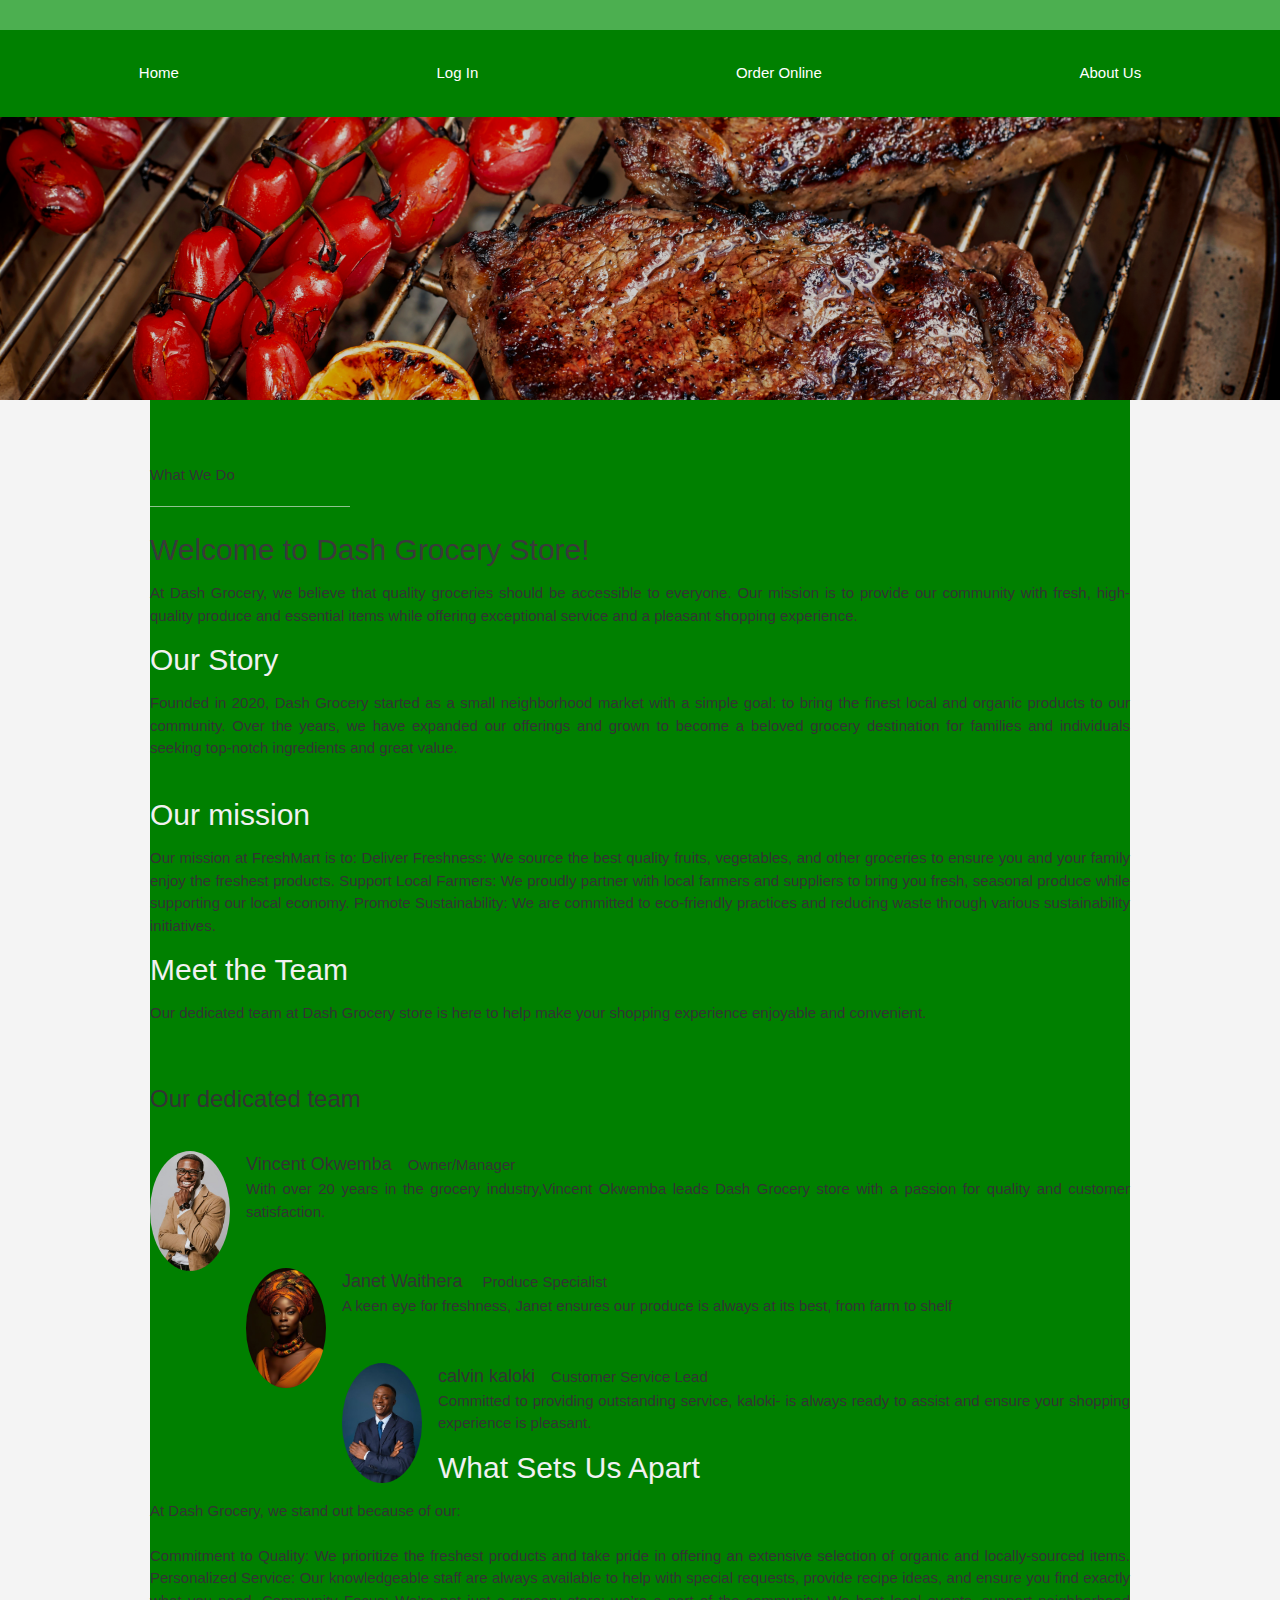
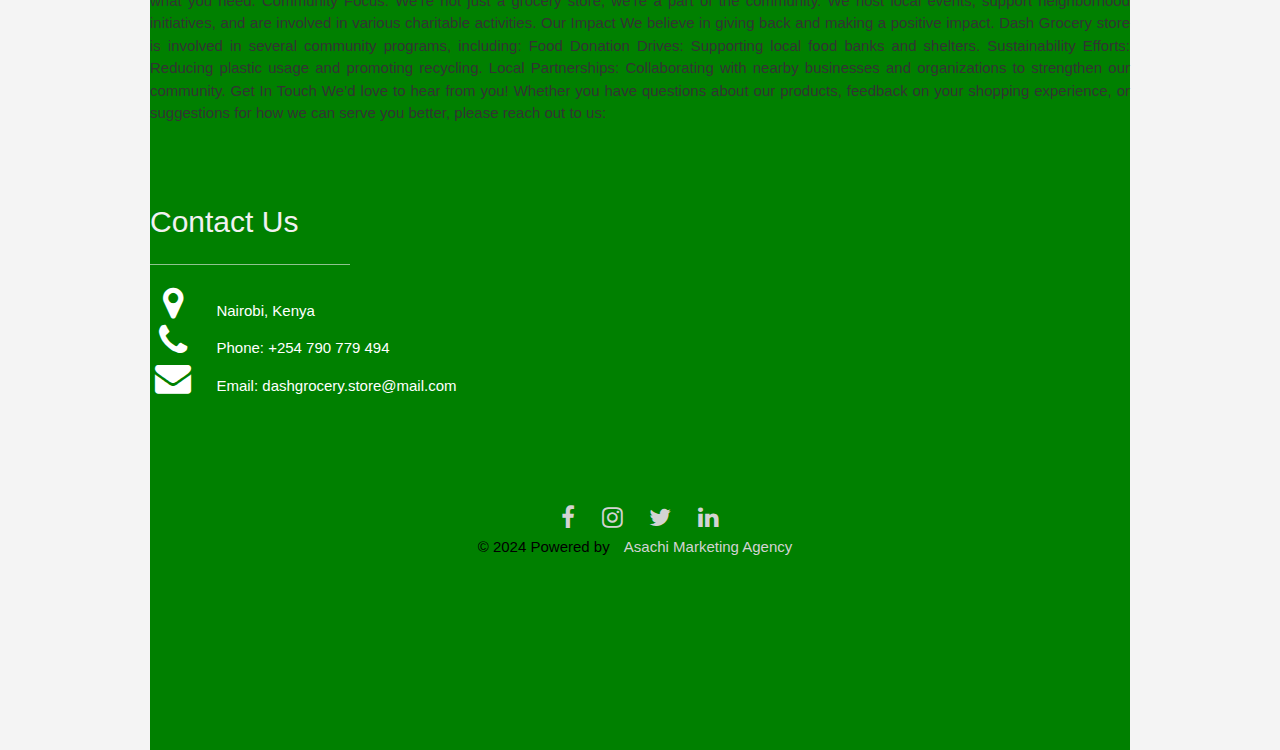
<file: about-us.html>
<!DOCTYPE>
<html media="screen">
<head>
<title>Downtown Grocery Store</title>
<link rel="stylesheet" href="https://www.w3schools.com/w3css/4/w3.css">
<link rel="stylesheet" href="style.css">
<link rel="stylesheet" href="https://cdnjs.cloudflare.com/ajax/libs/font-awesome/4.7.0/css/font-awesome.min.css">
</head>
<body>
  <header>

  </header>

  <div class="nav-wrapper">
    <nav>
      <ul class="nav-list">
        <li class="nav-item"><a href="index.html">Home</a></li>
        <li><a href="log-in.html">Log In</a></li>
        <li><a href="order-online.html">Order Online</a></li>
        <li><a href="about-us.html">About Us</a></li>
      </ul>
    </nav>
  </div>

<div class="image-holder">
  <img class="background-img" src="image/Taste_the_difference_3.png" width="100%">
</div>
<!-- About Us Section -->
<div class="what-we-do-section w3-content w3-justify w3-padding-64" id="about" style="background-color: green;
    <h2 class="w3-text-dark-grey">What We Do</h2>
    <hr style="width:200px" class="w3-opacity">
  <p><h2 class="w3-text-dark-grey">Welcome to Dash Grocery Store! </h2>
    At Dash Grocery, we believe that quality groceries should be accessible to everyone. Our mission is to provide our community with fresh, high-quality produce and essential items while offering exceptional service and a pleasant shopping experience.
    
    <h2 class="w3-text-light-grey">Our Story</h2>
    
    Founded in 2020, Dash Grocery started as a small neighborhood market with a simple goal: to bring the finest local and organic products to our community. Over the years, we have expanded our offerings and grown to become a beloved grocery destination for families and individuals seeking top-notch ingredients and great value.<br><br>
    
    <h2 class="w3-text-light-grey">Our mission </h2>
    
    Our mission at FreshMart is to:
    
    Deliver Freshness: We source the best quality fruits, vegetables, and other groceries to ensure you and your family enjoy the freshest products.
    Support Local Farmers: We proudly partner with local farmers and suppliers to bring you fresh, seasonal produce while supporting our local economy.
    Promote Sustainability: We are committed to eco-friendly practices and reducing waste through various sustainability initiatives.
    <h2 class="w3-text-light-grey">Meet the Team </h2>
    
    Our dedicated team at Dash Grocery store is here to help make your shopping experience enjoyable and convenient.<br><br>
    
    <h3 class="w3-padding-24"> Our dedicated team </h3>  
    <img src="image/okwemba.jpg" alt="Avatar" class="w3-left w3-circle w3-margin-right" style="width:80px">
    <p><span class="w3-large w3-margin-right"> Vincent Okwemba</span>Owner/Manager</p>
    <p>With over 20 years in the grocery industry,Vincent Okwemba leads Dash Grocery store with a passion for quality and customer satisfaction.
    </p><br><br>
    
    <img src="image/janet.jpg" alt="Avatar" class="w3-left w3-circle w3-margin-right" style="width:80px">
    <p><span class="w3-large w3-margin-right"> Janet Waithera</span> Produce Specialist</p>
    <p>A keen eye for freshness, Janet ensures our produce is always at its best, from farm to shelf</p>
    
    <br><br>
    <img src="image/kaloki.jpg" alt="Avatar" class="w3-left w3-circle w3-margin-right" style="width:80px">
    <p><span class="w3-large w3-margin-right">calvin kaloki</span>Customer Service Lead</p>
    <p>Committed to providing outstanding service, kaloki- is always ready to assist and ensure your shopping experience is pleasant.</p>
    
    
  <h2 class="w3-text-light-grey">  What Sets Us Apart </h2>
    
    At Dash Grocery, we stand out because of our:<br><br>
    
    Commitment to Quality: We prioritize the freshest products and take pride in offering an extensive selection of organic and locally-sourced items.
    Personalized Service: Our knowledgeable staff are always available to help with special requests, provide recipe ideas, and ensure you find exactly what you need.
    Community Focus: We’re not just a grocery store; we’re a part of the community. We host local events, support neighborhood initiatives, and are involved in various charitable activities.
    Our Impact
    
    We believe in giving back and making a positive impact.  Dash Grocery store is involved in several community programs, including:
    
    Food Donation Drives: Supporting local food banks and shelters.
    Sustainability Efforts: Reducing plastic usage and promoting recycling.
    Local Partnerships: Collaborating with nearby businesses and organizations to strengthen our community.
    Get In Touch
    
    We’d love to hear from you! Whether you have questions about our products, feedback on your shopping experience, or suggestions for how we can serve you better, please reach out to us:

  </p>
  <!-- Contact Us -->
<div class="w3-padding-64 w3-content w3-text-white" id="contact">
    <h2 class="w3-text-light-grey">Contact Us</h2>
    <hr style="width:200px" class="w3-opacity">

    <div class="w3-section">
      <p><i class="fa fa-map-marker fa-fw w3-text-white w3-xxlarge w3-margin-right"></i> Nairobi, Kenya</p>
      <p><i class="fa fa-phone fa-fw w3-text-white w3-xxlarge w3-margin-right"></i> Phone: +254 790 779 494</p>
      <p><i class="fa fa-envelope fa-fw w3-text-white w3-xxlarge w3-margin-right"></i> Email: dashgrocery.store@mail.com</p>
    </div><br>
  
 <!-- Footer -->
 <footer class="w3-content w3-padding-64 w3-text-grey w3-xlarge">
    <a href="https://www.facebook.com/profile.php?id=100093337967924" class="fa fa-facebook w3-hover-opacity"></a>
    <a href="https://www.instagram.com/starr_9ntyeit?igsh=ZGUzMzM3NWJiOQ==" class="fa fa-instagram" class="fa fa-instagram w3-hover-opacity"></a>
    <a href="#" class="fa fa-twitter" class="fa fa-twitter w3-hover-opacity"></a>
    <a href="https://www.linkedin.com/in/starford-magero-aa9837272?lipi=urn%3Ali%3Apage%3Ad_flagship3_profile_view_base_contact_details%3BPwnBBqfZTOCnZajtVZAiuQ%3D%3D" class="fa fa-linkedin" class="fa fa-linkedin w3-hover-opacity"></a>
    <p class="w3-medium">&copy; 2024 Powered by <a href="https://www.instagram.com/theasachi_marketingagency?igsh=ZGUzMzM3NWJiOQ==" target="_blank" class="w3-hover-text-green">Asachi Marketing Agency</a></p>
  <!-- End footer -->
  </footer>

</body>
</html>
</file>
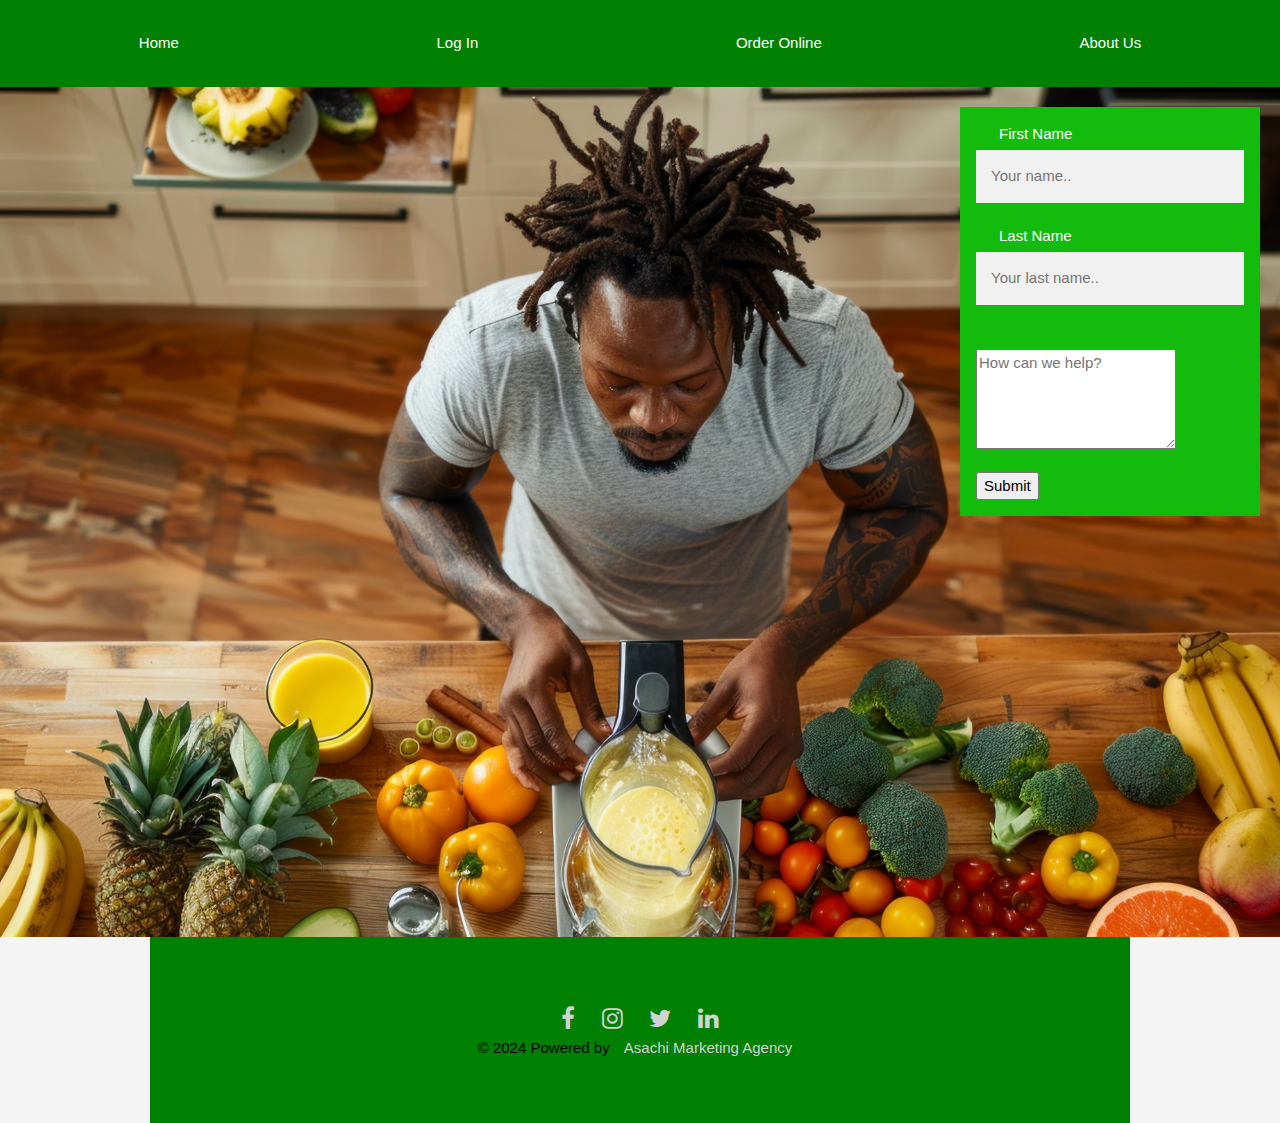
<file: log-in.html>
<!DOCTYPE>
<html media="screen">
<head>
<title>Log in Form</title>
<link rel="stylesheet" href="https://www.w3schools.com/w3css/4/w3.css">
<link rel="stylesheet" href="https://cdnjs.cloudflare.com/ajax/libs/font-awesome/4.7.0/css/font-awesome.min.css">
<link rel="stylesheet" href="style.css">
<style>
    body, html {
      height: 100%;
      font-family: Arial, Helvetica, sans-serif;
    }
    
    * {
      box-sizing: border-box;
    }
    
    .bg-img {
      /* The image used */
      background-image: url("image/background.jpg");
    
      height: 850px;
    
      /* Center and scale the image nicely */
      background-position: center;
      background-repeat: no-repeat;
      background-size: cover;
      position: relative;
    }
    
    /* Add styles to the form container */
    .container {
      position: absolute;
      right: 0;
      margin: 20px;
      max-width: 300px;
      padding: 16px;
      background-color: #13bb0d;
    }
    
    /* Full-width input fields */
    input[type=text], input[type=password] {
      width: 100%;
      padding: 15px;
      margin: 5px 0 22px 0;
      border: none;
      background: #f1f1f1;
    }
    
    input[type=text]:focus, input[type=password]:focus {
      background-color: #13bb0d;
      outline: none;
    }
    
    #submit-btn {
background-color: #4CAF50; 
border: none;
color: white; 
padding: 7px 12px; 
margin: 9px 18px; 
text-align: center; 
text-decoration: none; 
display: inline-block; 
cursor: pointer; 
border-radius: 5px; 
transition: background-color 0.3s ease;
}

#submit-btn:hover {
background-color: #45a049; 
}

    .btn:hover {
      opacity: 1;
    }
    </style>
</head>
  
<body>
  <div class="nav-wrapper">
    <nav>
      <ul class="nav-list">
        <li class="nav-item"><a href="index.html">Home</a></li>
        <li><a href="log-in.html">Log In</a></li>
        <li><a href="order-online.html">Order Online</a></li>
        <li><a href="about-us.html">About Us</a></li>
      </ul>
    </nav>
  </div>

  <div class="bg-img">
    <form action="/action_page.php" class="container">
     
      <form action="action_page.php">
      <label class="form-item" for="fname">First Name</label>
      <input type="text" id="fname" name="firstname" placeholder="Your name..">
  
      <label class="form-item" for="lname">Last Name</label>
  <input type="text" id="lname" name="lastname" placeholder="Your last name..">
    
    <br><br>
      <textarea id="subject" name="subject" placeholder="How can we help?"></textarea><br><br>
      <button type="submit" class="btn">Submit</button>
    </form>
  </div>
  
   <!-- Footer -->
   <footer class="w3-content w3-padding-64 w3-text-dark w3-xlarge">
    <a href="https://www.facebook.com/profile.php?id=100093337967924" class="fa fa-facebook w3-hover-opacity"></a>
    <a href="https://www.instagram.com/starr_9ntyeit?igsh=ZGUzMzM3NWJiOQ==" class="fa fa-instagram" class="fa fa-instagram w3-hover-opacity"></a>
    <a href="#" class="fa fa-twitter" class="fa fa-twitter w3-hover-opacity"></a>
    <a href="https://www.linkedin.com/in/starford-magero-aa9837272?lipi=urn%3Ali%3Apage%3Ad_flagship3_profile_view_base_contact_details%3BPwnBBqfZTOCnZajtVZAiuQ%3D%3D" class="fa fa-linkedin" class="fa fa-linkedin w3-hover-opacity"></a>
    <p class="w3-medium">&copy; 2024 Powered by <a href="https://www.instagram.com/theasachi_marketingagency?igsh=ZGUzMzM3NWJiOQ==" target="_blank" class="w3-hover-text-orange">Asachi Marketing Agency</a></p>
  <!-- End footer -->
  </footer>

</body>
</html>
</file>
<file: style.css>
/*My first Style Sheet*/

body {
    margin: auto;
    }
    
    .div-header {}
    
    .nav-wrapper {
    background-color: #00b300;
    padding: 5px;
    width: 100%;
    position: sticky;
    top: 0;
    z-index: 1;
    }
    
    .nav-list {
    list-style: none;
    padding: 0;
    display: flex;
    align-items: stretch;
    justify-content: space-around;
    width: 100%;
    }
    
    .nav-list li {
    display: inline;
    margin: 0px;
    }
    
    .nav-list li a {
    color: white;
    text-decoration: none;
    padding: 22px;
    }
    
    .nav-list li a:hover {
    background-color: darkorange;
    }
    
    .nav-list li a:active {
    background-color: chartreuse;
    }
    
    .nav-list li a:visited {
    background-color: darkviolet;
    }
    
    .nav-item {
    color: aliceblue;
    }
    
    .form-container {
    background-color: #323232;
    width: 330px;
    border-top-left-radius: 10px;
    border-top-right-radius: 10px;
    position: fixed;
    bottom: -280;
    right: 0;
    transition: .5s;
    }
    
    .form-container:hover {
    bottom: 0;
    }
    
    #email-icon {
    width: 40px;
    float: left;
    }
    
    .form-head-container {
    background-color: #000000;
    padding: 5px;
    border-top-left-radius: 10px;
    border-top-right-radius: 10px;
    margin-bottom: 10px;
    }
    
    .form-item { margin-left: 15px;
    color: white;
    padding-left: 8px;
    }
    
    #subject {
    height: 100px;
    width: 200px;
    }
    
    #contact-us-label {
    color: white;
    }
    
     #submit-btn {
    background-color: #4CAF50;
    border: none;
    color: white;
    padding: 7px 12px;
    margin: 9px 18px;
    text-align: center;
    text-decoration: none;
    display: inline-block;
    cursor: pointer;
    border-radius: 5px;
    }
    
    #submit-btn:hover {
    background-color: darkorange;
    }
    
    
    .image-holder {
    position: relative;
    }
    #background-img {
    width: 100%; }
    #caption-1 {
    position: absolute;
    top: 30%;
    left: 25%;
    color: white;
    font-size: 3vw;
    animation-name: caption-fade;
    animation-duration: 5s;
    }
    
    @keyframes caption-fade {
    0% {
    opacity: 0;
    top: 0
    }
    100% {
    opacity: 1;
    top: 40%
    }
    }
    
    .featured-wrapper {
    position: relative;
    display: flex;
    overflow: auto;
    justify-content: space-around;
    }
    
    #pop-cat {
    text-align: center;
    }
    
    .product-container {
    background-color: #4CAF50;
    text-align: center;
    max-width: 20%;
    position: relative;
    border-radius: 20px;
    border-style: solid;
    border-width: 2px;
    margin-top: 8px;
    animation-name: product-container-anim;
    animation-duration: 2s;
    border-color: #4CAF50;
    }
    
    @keyframes product-container-anim {
    0% {
    opacity: 0;
    margin-top: 500px;
    }
    100% {
    opacity: 1;
    margin-top: 8px;
    }
    }
    
    .product-container img {
    max-width: 100%;
    position: relative;
    top: 36;
    }
    
    .cat-text {
    font-size: 1.5vw;
    font-weight: bold;
    color: white;
    margin-top: 10%;
    margin-bottom: -2%;
    }
    
    .btn-container {
    background-color: white;
    position: relative;
    top: 1;
    padding: 7%;
    border-bottom-left-radius: 20px;
    border-bottom-right-radius: 20px;
    }
    
    .view-more-btn {
    background-color: #4CAF50;
    max-width: 100%;
    border: none;
    color: white;
    padding: 7px 12px;
    text-align: center;
    text-decoration: none;
    display: inline-block;
    margin: 9px 18px;
    cursor: pointer;
    border-radius: 5px;
    }
    
    .view-more-btn:hover {
    background-color: darkorange;
    }
    
    #social-media-container {
    background-color: black;
    display: inline-block;
    position: fixed;
    right: 0;
    bottom: 50%;
    }
    
    
    #social-media-container:hover {
    cursor: pointer;
    }
    
    #facebook-icon-container:hover {
    background-color: #395598;
    padding-left: 20%;
    transition: .5s
    }
    #twitter-icon-container:hover {
    background-color: #33ECFF;
    padding-left: 20%;
    transition: .5s
    }
    
    #insta-icon-container:hover {
    background-color: #E633FF;
    padding-left: 20%;
    transition: .5s
    }
    
    
    
    .product-container img {
    max-width: 100%;
    position: relative;
    top: 36;
    }
    .cat-text {
    font-size: 1.5vw;
    font-weight: bold;
    color: white;
    margin-top: 10%;
    margin-bottom: -2%;
    }
    .btn-container {
    background-color: white;
    position: relative;
    top: 1;
    padding: 7%;
    border-bottom-left-radius: 20px;
    border-bottom-right-radius: 20px;
    }
    .view-more-btn {
    background-color: #4CAF50;
    max-width: 100%;
    border: none;
    color: white;
    padding: 7px 12px;
    text-align: center;
    text-decoration: none;
    display: inline-block;
    margin: 9px 18px;
    cursor: pointer;
    border-radius: 5px;
    }
    .view-more-btn:hover {
    background-color: darkorange;
    }
    #social-media-container {
    background-color: black;
    display: inline-block;
    position: fixed;
    right: 0;
    bottom: 50%;
    }
    #facebook-icon-container {
    background-color: #395598;
    transition: .5s
    }
    #social-media-container:hover {
    cursor: pointer;
    }
    #facebook-icon-container:hover {
    padding-left: 20%;
    }
    
    .product-container{
        text-align: center;
        padding: 20px;
        width: 250px;
    }
    
    
    .product-container img {
    max-width: 100%;
    height: auto;
    border-radius: 8px ;
    margin-bottom: 10pxs;
    }
    
    .cat-text {
    font-size: 1.5vw;
    font-weight: bold;
    color: white;
    margin-top: 10%;
    margin-bottom: -2%;
    }
    
    .btn-container {
    background-color: white;
    position: relative;
    top: 1;
    padding: 7%;
    border-bottom-left-radius: 20px;
    border-bottom-right-radius: 20px;
    }
    
    .view-more-btn {
    background-color: #4CAF50;
    max-width: 100%;
    border: none;
    color: white;
    padding: 7px 12px;
    text-align: center;
    text-decoration: none;
    display: inline-block;
    margin: 9px 18px;
    cursor: pointer;
    border-radius: 5px;
    }
    
    .view-more-btn:hover {
    background-color: darkorange;
    }
    
    #social-media-container {
    background-color: black;
    display: inline-block;
    position: fixed;
    right: 0;
    bottom: 50%;
    }
    
    #facebook-icon-container {
    background-color: #395598;
    transition: .5s
    }
    
    #social-media-container:hover {
    cursor: pointer;
    }
    
    #facebook-icon-container:hover {
    padding-left: 20%;
    }
    
/*  Online Grocery Store Styles*/


/* Reset some default styles */
body, h1, p {
    margin: 0;
    padding: 0;
    box-sizing: border-box;
}

/* Basic body styling */
body {
    font-family: Arial, sans-serif;
    background-color: #f4f4f4;
    color: #333;
}

/* Header styling */
header {
    background-color: #4CAF50;
    color: white;
    padding: 15px;
    text-align: center;
}

/* Main content styling */
main {
    padding: 20px;
}

/* Products section styling */
.products {
    display: flex;
    flex-wrap: wrap;
    gap: 20px;
    justify-content: center;
}

/* Individual product styling */
.product {
    background-color: white;
    border: 1px solid #ddd;
    border-radius: 8px;
    padding: 15px;
    width: 200px;
    text-align: center;
}

.product img {
    max-width: 100%;
    height: auto;
    border-radius: 8px;
}

.product h2 {
    margin: 10px 0;
    font-size: 1.2em;
}

.product p {
    margin: 10px 0;
}

.add-to-cart-btn {
    background-color: #4CAF50;
    border: none;
    color: white;
    padding: 10px;
    border-radius: 5px;
    cursor: pointer;
    transition: background-color 0.3s ease;
}

.add-to-cart-btn:hover {
    background-color: #45a049;
}

/* Cart and order button styling */
.cart {
    display: flex;
    justify-content: center;
    gap: 20px;
    margin-top: 20px;
}

#cart-btn, #order-btn {
    background-color: #4CAF50;
    border: none;
    color: white;
    padding: 10px 20px;
    border-radius: 5px;
    cursor: pointer;
    transition: background-color 0.3s ease;
}

#cart-btn:hover, #order-btn:hover {
    background-color: #45a049;
}

/* About Us Section Styles */
.about-us-section {
    max-width: 1200px;
    margin: auto;
    padding: px;
    color: grey;
    text-align: center;
  }
  
  .about-us-section h2,
  .about-us-section h3 {
    color: dark-grey;
  }
  
  .about-us-section p {
    margin-bottom: 16px;
  }
  
  /* Footer Styles */
footer {
    max-width: 500px;
    margin: auto;
    padding: 64px;
    background-color: green;
    color: grey;
    text-align: center;
}

footer a {
    color: lightgrey;
    margin: 0 10px;
    text-decoration: none;
}

footer a:hover {
    color: white;
}

footer p {
    color: black;
}



.nav-wrapper {
    background-color: green;
    color: white;
    padding: 10px;
}
.nav-list {
    list-style-type: none;
    margin: 0;
    padding: 0;
    overflow: hidden;
    display: flex;
    align-items: center;
    text-align: center;
}
.nav-item {
    float: left;
}
.nav-item a {
    display: block;
    color: #000;
    text-align: center;
    padding: 14px 16px;
    text-decoration: none;
}
.nav-item a:hover {
    background-color: #ddd;
    color: black;
}
.product {
    display: inline-block;
    margin: 10px;
    text-align: center;
}
.product img {
    max-width: 150px;
    height: auto;
}
.cart-item {
    display: flex;
    align-items: center;
    margin-bottom: 10px;
}
.cart-item img {
    max-width: 50px;
    height: auto;
    margin-right: 10px;
}

.how-it-works {
    display: flex;
    justify-content: space-between;
    max-width: 1200px;
    margin: 0 auto;
    padding: 20px;
    text-align: center;
  }
  .how-it-works i {
    color: #28a745; /* Green color for icons */
    font-size: 4em; /* Increase icon size */
    margin-bottom: 10px;
  }
  .how-it-works .btn {
    background-color: #28a745; /* Green color for buttons */
    color: white;
  }
  .how-it-works .btn:hover {
    background-color: #218838; /* Darker green on hover */
  }
  .how-it-works .section-item {
    flex: 1;
    margin: 0 15px;
  }
  .how-it-works h3 {
    margin-top: 10px;
    margin-bottom: 10px;
  }
  .how-it-works p {
    margin-bottom: 20px;
  }
</file>
